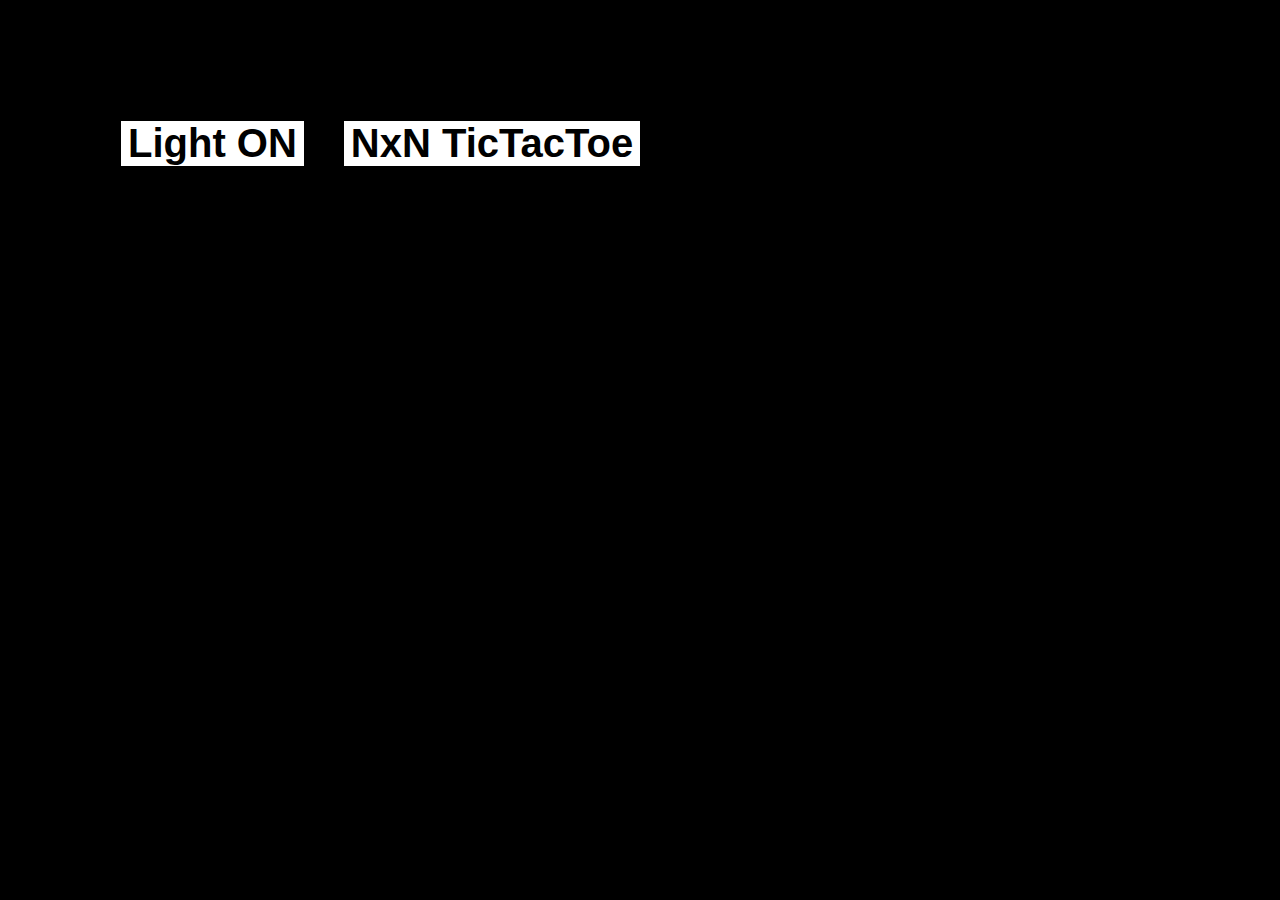
<file: index.html>
<!DOCTYPE html>
<html lang="en">
<head>
    <meta charset="UTF-8">
    <meta name="viewport" content="width=device-width, initial-scale=1.0">
    <title>Timu gyak</title>
    <link rel="stylesheet" href="style.css">
</head>
<body>
    <div id="container">
        <a href="https://timudzsin2.github.io/2games/js/light_on/">Light ON</a>
        <a href="https://timudzsin2.github.io/2games/js/tictactoe/">NxN TicTacToe</a>           
    </div>
</body>

<script>
    // amint betöltődik az ablak tartalma, a .loaded-body class a body-hoz lesz adva
    window.addEventListener("load", function(){
        document.body.classList.add("loaded-body");
    })
</script>
</html>
</file>
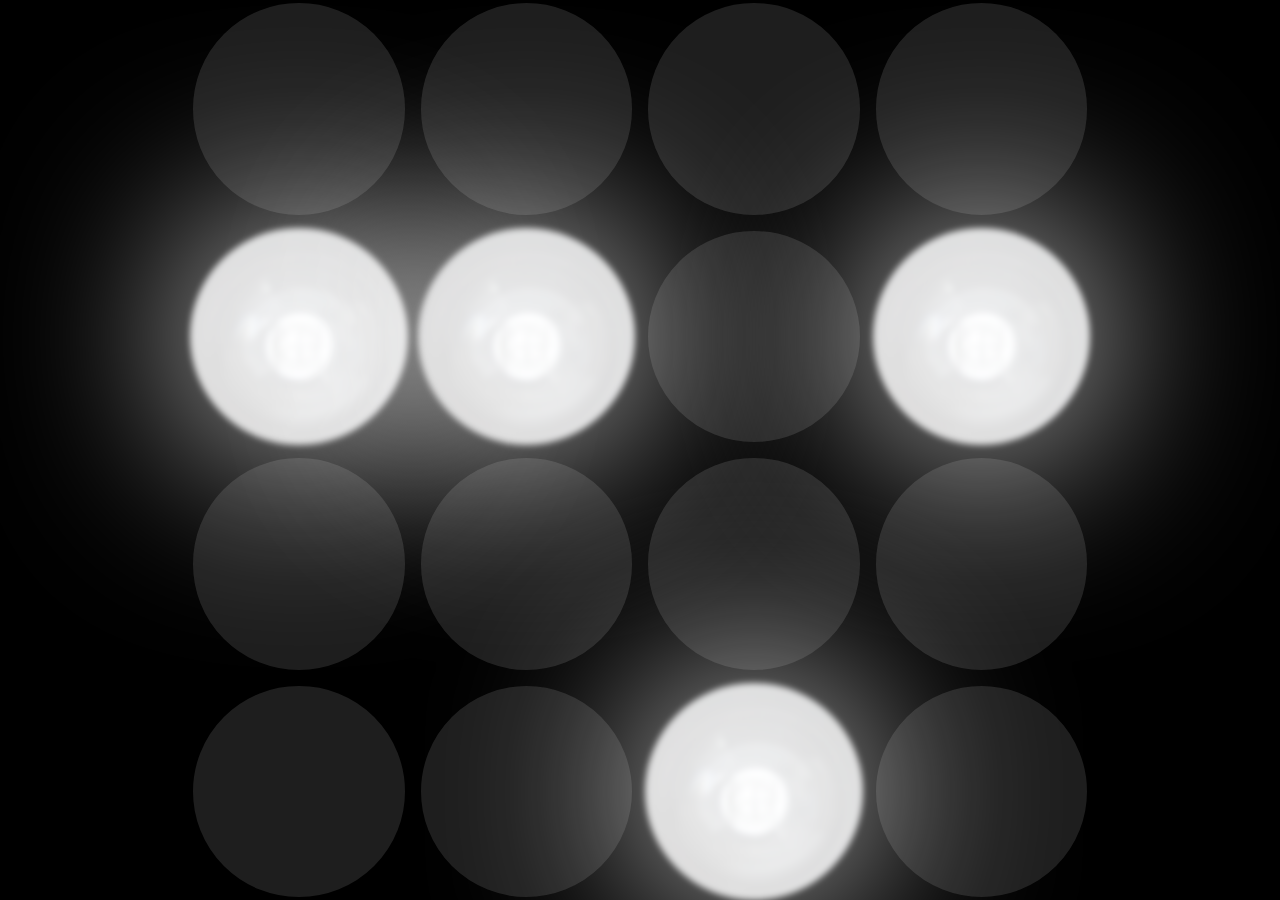
<file: js/light_on/index.html>
<!DOCTYPE html>
<html lang="en">
<head>
    <meta charset="UTF-8">
    <meta name="viewport" content="width=device-width, initial-scale=1.0">
    <title>Document</title>
    <link rel="stylesheet" href="style.css">
    <script type="module" src="main.js"></script>
</head>
<body>
    <div id="tabla">
        
    </div>
</body>
</html>
</file>
<file: style.css>
*{
    margin: 0px;
    padding: 0px;
    box-sizing: border-box;
}

html, body{
    height: 100%;
}
body{
    background-color: black;
    border: 1px solid black;
}

#container{
    margin: 100px;
    display: flex;
    flex-wrap: wrap;
}

a{
    display:block;
    font-size:40px;
    font-family: Helvetica, sans-serif;
    font-weight: bold;
    color: black;
    text-decoration: none;
    margin: 20px;
    padding-left: 7px;  padding-right: 7px;
    background-color: white;
    width: auto;
}
a:visited{
    background-color: #551A8B;
}
a:hover{
    background-color: yellow;
}



/* töltő képernyő és az animációja, alapból átlászó a body */
body{
    opacity: 0;
    transition: opacity 0.7s ease-in-out;
}
body.loaded-body{
    opacity: 1;
}



/* reszponzivitás */
@media screen and (max-width: 1000px){
    #container{
        margin: 40px;
    }
    a{
        font-size: 36px;
        margin: 13px;
    }
}
@media screen and (max-width: 600px){
    #container{
        margin: 0px;
    }
    a{
        font-size: 32px;
        margin: 6px;
    }
}
</file>
<file: js/light_on/style.css>
*{
    margin: 0px;
    padding: 0px;
    box-sizing: border-box;
}

html{
    height: 100%;   
}   
body{
    background-color: black;
    height: 100%;
    display: flex;
    justify-content: center;
    align-items: center;
}

#tabla{
    height: 100%;
    max-height: 100vw;
    width: 100%;
    max-width: 100vh;
    display: grid;
}
.lampa{
    border-radius: 50%;
}
.le{
    background-color: rgb(30, 30, 30);
    border: 3px solid black;
}
.fel{
    background-image: linear-gradient(rgb(255, 255, 255, 0.8), rgba(255, 255, 255, 0.8)), url(light2.png);
    background-repeat: none;
    background-position: center;
    background-size: 160%;
    filter: blur(3px);
}

.fel::before{
    content: "";
    position: absolute;
    height: 100%;
    width: 100%;
    border-radius: inherit;
    background-color: white;
    filter: blur(100px);
    opacity: 1;
}
</file>
